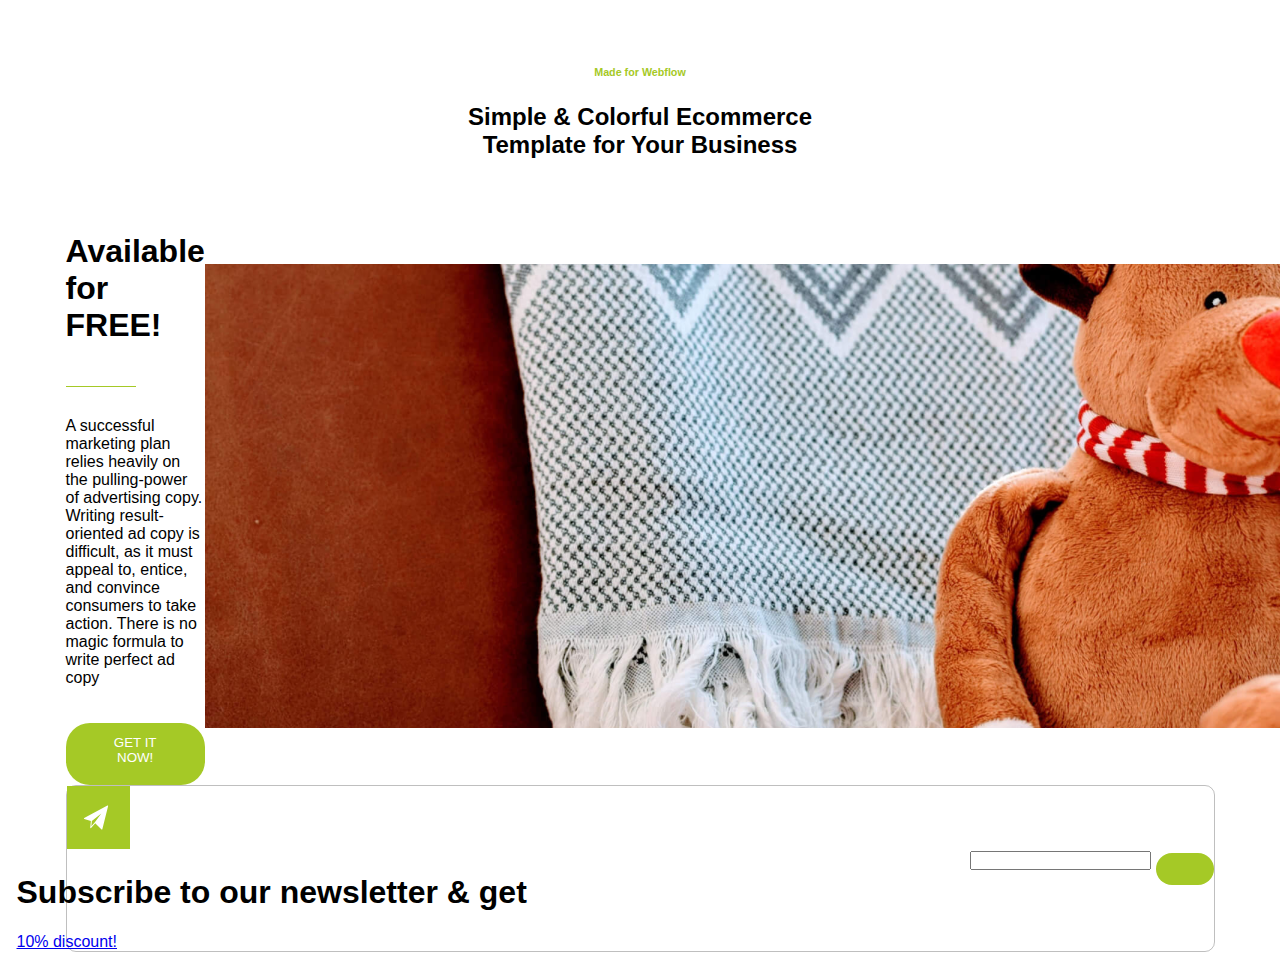
<file: index.html>
<!DOCTYPE html>
<html lang="en">
<head>
        <meta charset="UTF-8">
        <meta name="viewport" content="width=device-width, initial-scale=1.0">
        <title>Document</title>
        <link rel="stylesheet" href="./css/main.css">
        <link rel="stylesheet" href="./css/index.css">
</head>
<body>                      
        <main class="behruzbek_main">
                <div class="behruzbek_top">
                        <h6>Made for Webflow</h6>
                        <h2>Simple & Colorful Ecommerce <br> Template for Your Business</h2>
                </div>
                <div class="container">
                        <div class="behruzbek_main_list">
                                <div class="behruzbek_main_left">
                                                <h1>Available for FREE!</h1>
                                                <h2></h2>
                                                <p>A successful marketing plan relies heavily on the pulling-power of advertising copy. Writing result-oriented ad copy is difficult, as it must appeal to, entice, and convince consumers to take action. There is no magic formula to write perfect ad copy</p>
                                                <button class="behruzbek_btn">GET IT NOW!</button>
                                </div>
                                <div class="behruzbek_main_right">
                                        <img src="./images/IMAGE (14).png" alt="">
                                </div>
                        </div>
                </div>
                <div class="container">
                        <div class="behruzbek_sent">
                                <div class="behruzbek_left">
                                        <img src="./icon/Frame (15).svg" alt="">
                                        <div class="behruzbek_ora">
                                                <h1>Subscribe to our newsletter & get</h1>
                                                <a href="index.html">10% discount!</a>
                                        </div>
 
                                </div>
                                <div class="behruzbek_right">
                                        <input type="text">
                                        <button class="behruzbek_btn"></button>
                                </div>
                        </div>
                </div>
        </main>
</body>
</html>
</file>
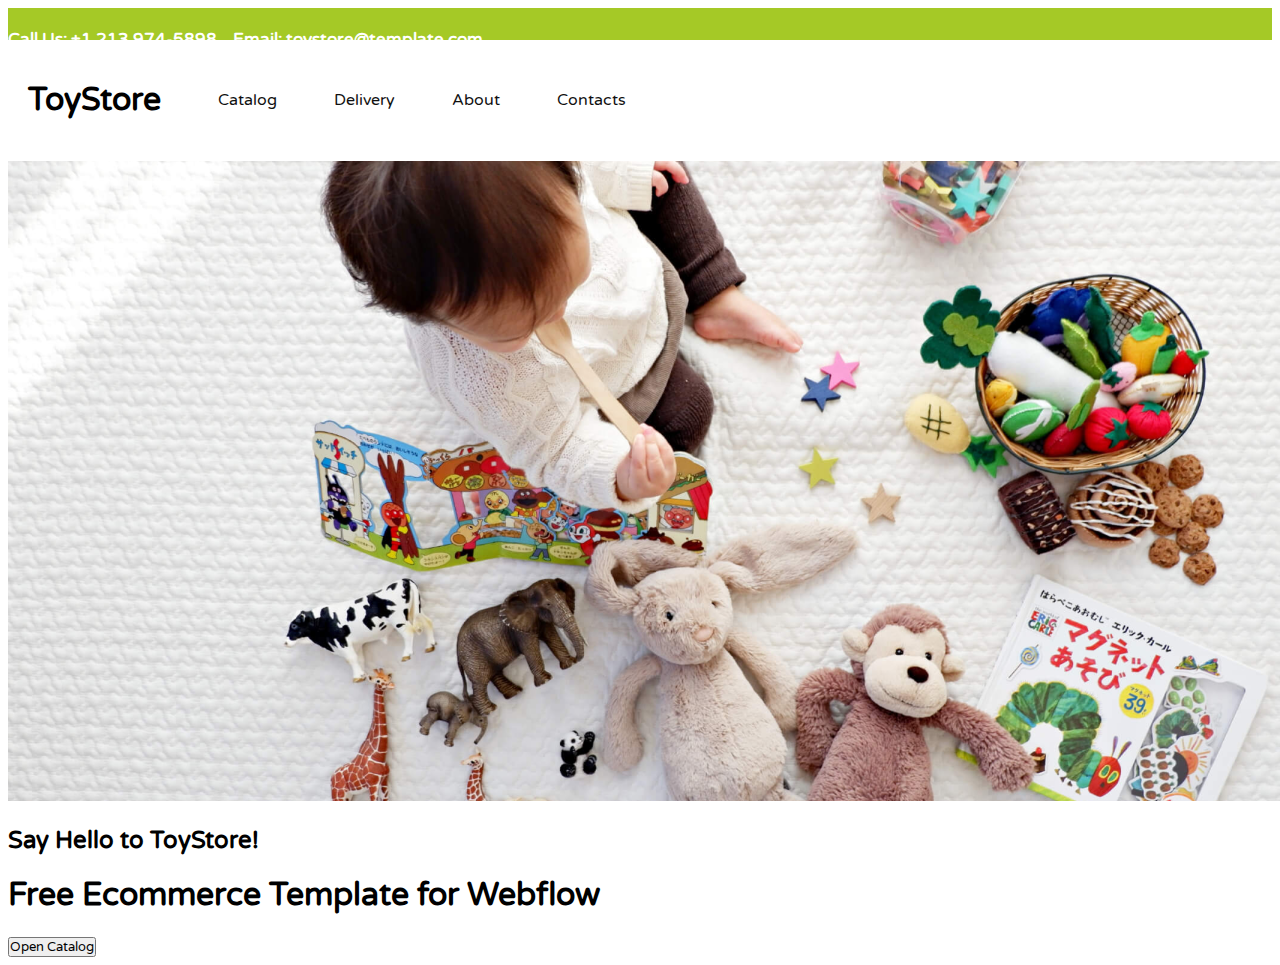
<file: Asror_quva.html>
<!DOCTYPE html>
<html lang="en">
<head>
        <meta charset="UTF-8">
        <meta name="viewport" content="width=device-width, initial-scale=1.0">
        <title>Document</title>
        <link rel="preconnect" href="https://fonts.googleapis.com">
<link rel="preconnect" href="https://fonts.gstatic.com" crossorigin>
<link href="https://fonts.googleapis.com/css2?family=Livvic:ital,wght@0,100;0,200;0,300;0,400;0,500;0,600;0,700;0,900;1,100;1,200;1,300;1,400;1,500;1,600;1,700;1,900&family=Varela+Round&display=swap" rel="stylesheet">
        <link rel="stylesheet" href="./css/main.css">
        <link rel="stylesheet" href="./css/asror_quva.css">
</head>
<body>
        <header class="header">
            <div class="nav_bar">
                <div class="container">
                    <div class="navbar">
                        <div class="nav-right">
                            <h2>Call Us: +1 213 974-5898</h2>
                            <h2>Email: toystore@template.com</h2>
                        </div>
    
                        <div class="nav-left">
                            <img src="./icons/icon.svg" alt="">
                            <img src="./icons/icon (1).svg" alt="">
                            <img src="./icons/icon (2).svg" alt="">
                            <img src="./icons/icon (3).svg" alt="">
                            <img src="./icons/Mask (2).svg" alt="">
                        </div>
                    </div>
                </div>
            </div>

            <div class="container">
                <div class="nav__bar">
                    <div class="left">
                        <h1>ToyStore</h1>

                        <a href="#!">Catalog</a>
                        <a href="#!">Delivery</a>
                        <a href="#!">About</a>
                        <a href="#!">Contacts</a>
                    </div>

                    <div class="right">
                        <h2>Cart</h2>
                        <img src="./icons/Mask (1).svg" alt="">
                        <img src="./icons/Frame (6).svg" alt="">
                    </div>
                </div>
            </div>
        </header>

        <main class="main">
                <section class="section_1">
                    <div class="container">
                        <div class="main__">
        
                            <div class="oldi">
                            <img src="./images/IMAGE (15).png" alt="">

                                <h2>Say Hello to ToyStore!</h2>

                                <h1>Free Ecommerce Template for Webflow</h1>

                                <button class="btn">Open Catalog</button>

                            </div>
                        </div>
                    </div>
                </section>
        </main>
</body>
</html>
</file>
<file: css/main.css>
*{
<<<<<<< HEAD
    margin: 0;
    padding: 0;
    box-sizing: border-box;
    font-family: "Varela Round", sans-serif;
}
.container{
    width: 1440px;
    margin: 0 auto;
}
=======
        margin: 0;
        padding: 0;
        box-sizing: border-box;
        
}

>>>>>>> 3fbb75938edef63830c251acab1d15f493194698
</file>
<file: css/index.css>
.container{
        width: 1149px;
        margin: 0 auto;
}
.behruzbek_top{
        width: 600px;
        text-align: center;
        margin: 0 auto;
        padding: 33px 77px;

}
.behruzbek_top h6{
        color: #A5C926;
}
.behruzbek_top h2{
        font-family: sans-serif;
}
.behruzbek_btn{
        padding: 12px 29px;
        border: none;
        border-radius: 24px;
        background: #A5C926;
        color: white;

}
.behruzbek_main_left{
        width: 500px;

}
.behruzbek_main_left  p{
        padding-top: 10px;
}
.behruzbek_main_left h2{
        width: 70px;
        border-bottom: 1px solid #A5C926;
}
.behruzbek_main_left h1, p, .behruzbek_btn{
        padding-bottom:20px ;
}
.behruzbek_main_list{
        display: flex;
        align-items: center;
        justify-content: space-between;
        font-family: sans-serif;

}
.behruzbek_sent{
        display: flex;
        align-items: center;
        justify-content: space-between;
        font-family: sans-serif;

}
.behruzbek_right input{
        outline: none;
}
.behruzbek_right{
        align-items: center;
}
.behruzbek_sent{
        border: 0.5px solid rgba(0, 0, 0, 0.252);
        border-radius: 10px ;
}
.behruzbek_ora{
        transform: translateY(-70px);
        transform:translateX(-150px) ;
        padding-left: 100px;
}
</file>
<file: css/asror_quva.css>
.nav_bar{
    background: #A5C926;
    height: 32px;
    font-size: 11px;
    color: #fff;
    margin: 0 auto;
    padding: 8px 0;
}

.nav-right{
    display: flex;
    align-items: center;
    gap: 16px;
}

.navbar{
    display: flex;
    align-items: center;
    justify-content: space-between;
}

.nav-left{
    display: flex;
    align-items: center;
    gap: 5px;
}
.left{
    display: flex;
    align-items: center;
    gap: 57px;
}
.left a{
    text-decoration: none;
    color: #111;
}

.nav__bar{
    display: flex;
    align-items: center;
    justify-content: space-between;
    padding: 20px 20px;
}

.right{
    display: flex;
    align-items: center;
    gap: 15px;
}

.main__ img{
    background-image: url(../images/IMAGE\ \(15\).png);
    background-size: cover;
    background-position: center;
    background-repeat: no-repeat;
}

.
</file>
